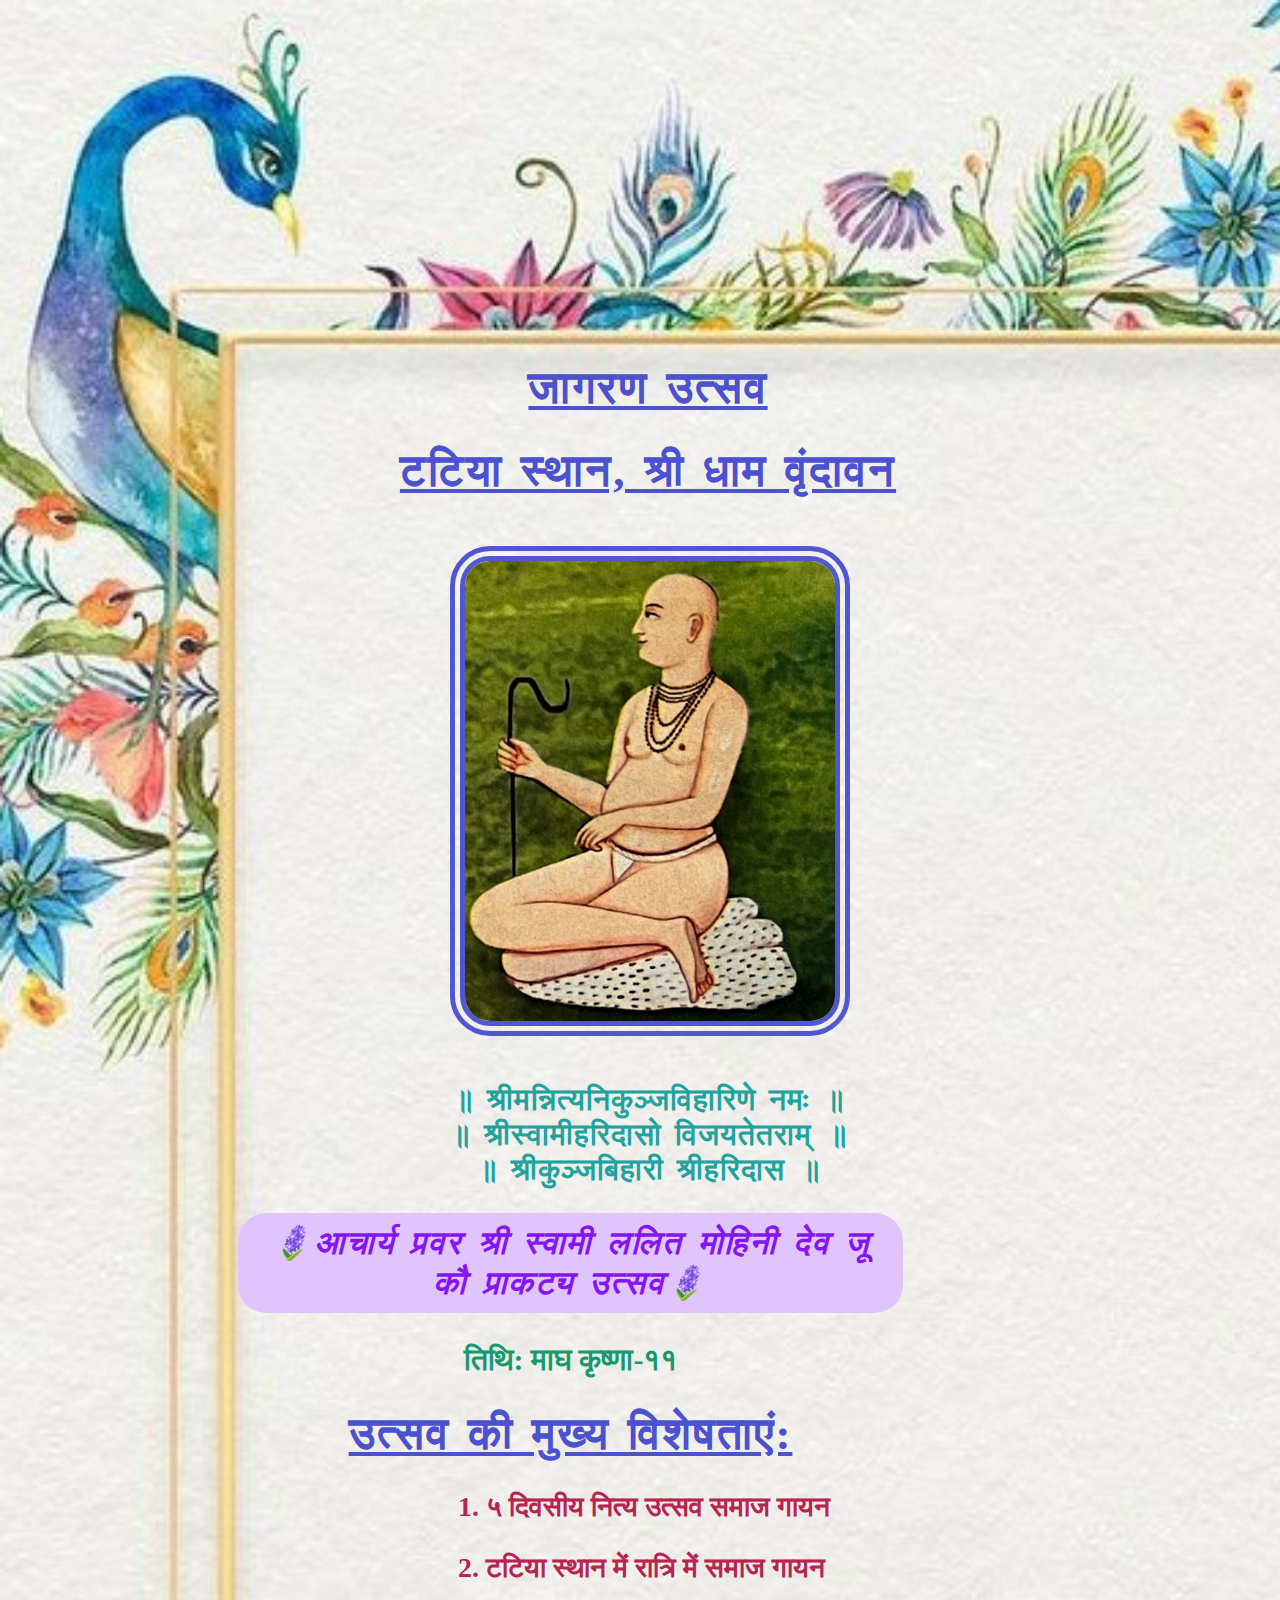
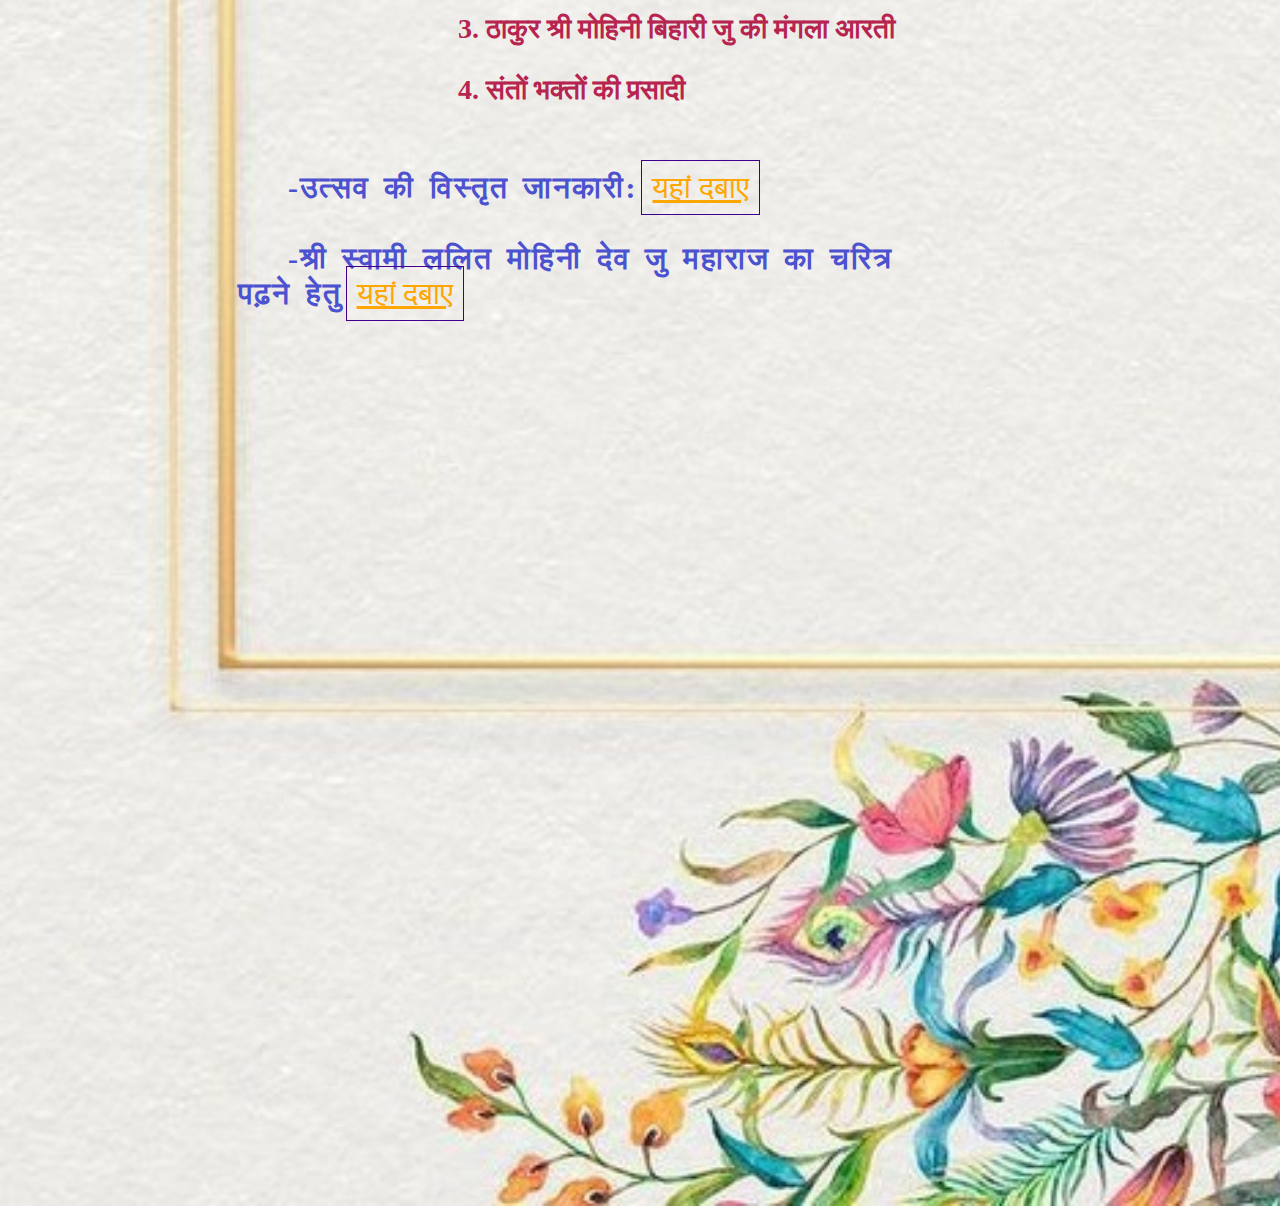
<file: invitation/index.html>
<!DOCTYPE html>
<html lang="en">
<head>
    <meta charset="UTF-8">
    <meta name="viewport" content="width=device-width, initial-scale=1.0">
    <title>Document</title>
    <link rel="stylesheet" href="assets/css/style.css">
</head>
<body style=" background-image: url(./assets/img/download\ \(10\).jpeg); background-repeat: no-repeat; width: 100%; background-size: cover; height: 310vh;">
       <br><br><br>
    <center><div class="hb"> 
                <h1 style="text-decoration: underline;">जागरण उत्सव</h1>
                <h1 style="text-decoration: underline;">टटिया स्थान, श्री धाम वृंदावन</h1>
            </div></center><br>
        
    
        <!-- <div class="ph" style="padding-left: 160px;">
            <img src="assets/img/pk.jpg" alt="" class="pk">
        </div> -->
        
        
          <center>
            <div class="ph"></div>
             <img src="assets/img/8.png" style="width: 470 px; height: 460px; border: 15px double #5157d2; border-radius: 40px;">
        </div>
          </center> 
        <br>
        <center><h2 style="font-size: 30px; text-align: center; color: #20A39E; letter-spacing: 1px;word-spacing: 5px;">॥ श्रीमन्नित्यनिकुञ्जविहारिणे नमः ॥<br>
            ॥ श्रीस्वामीहरिदासो विजयतेतराम् ॥<br>
            ॥ श्रीकुञ्जबिहारी श्रीहरिदास ॥</h2></center>
        
            <div style=" padding: 0px 385px 10px 230px ;">
                <div class="main">
                    
                        <h1 style="color: #8515F4; font-size: 33px; background-color: #DFC5FC; padding: 10px 0px 10px 0px; width: auto; border-radius: 28px;"><i>🪻आचार्य प्रवर श्री स्वामी ललित मोहिनी देव जू कौ प्राकट्य उत्सव🪻</i></h1>
                        <p style="color: rgb(24, 152, 109); font-size: 30px; text-align: center; font-weight: bolder;"> तिथि: माघ कृष्णा-११</p>
                        
                        <h1 ><u>उत्सव की मुख्य विशेषताएं:</u></h1>
                        <p class="pr">1. ५ दिवसीय नित्य उत्सव समाज गायन</p>
                        <p class="pr">2. टटिया स्थान में रात्रि में समाज गायन</p>
                        <p class="pr">3. ठाकुर श्री मोहिनी बिहारी जु की मंगला आरती</p>
                        <p class="pr">4. संतों भक्तों की प्रसादी</p>
                        <p class="pr"></p>   <br><br>
                    </div>
                    <div style="padding: 0px 0px 10px 0px  ;">
                        <label style="color: #4b51cf;
                        text-align: center;
                        font-size: 30px;
                        letter-spacing: 2px; font-weight: bolder; padding-left: 50px;
                        word-spacing: 5px;"> -उत्सव की विस्तृत जानकारी:</label>  
                        
                       <a href="assets/samaj.html" style="border: 1px solid #3f008d; ; padding: 10px; font-size: 30px; color: #ffa600;">यहां दबाए</a>
                        <br><br><br><label style="color: #4b51cf;
                        text-align: center;
                        font-size: 30px;
                        letter-spacing: 2px; font-weight: bolder; padding-left: 50px;
                        word-spacing: 5px;"> -श्री स्वामी ललित मोहिनी देव जु महाराज का चरित्र पढ़ने हेतु</label>
                        <a href="assets/charitr.html" style="border: 1px solid #3f008d; ; padding: 10px; font-size: 30px; color: #ffa600;">यहां दबाए</a><br><br><br>
                </div>

            </div><br><br>
                <div>
                    <h1></h1>
                </div>



</body>
</html>
</file>
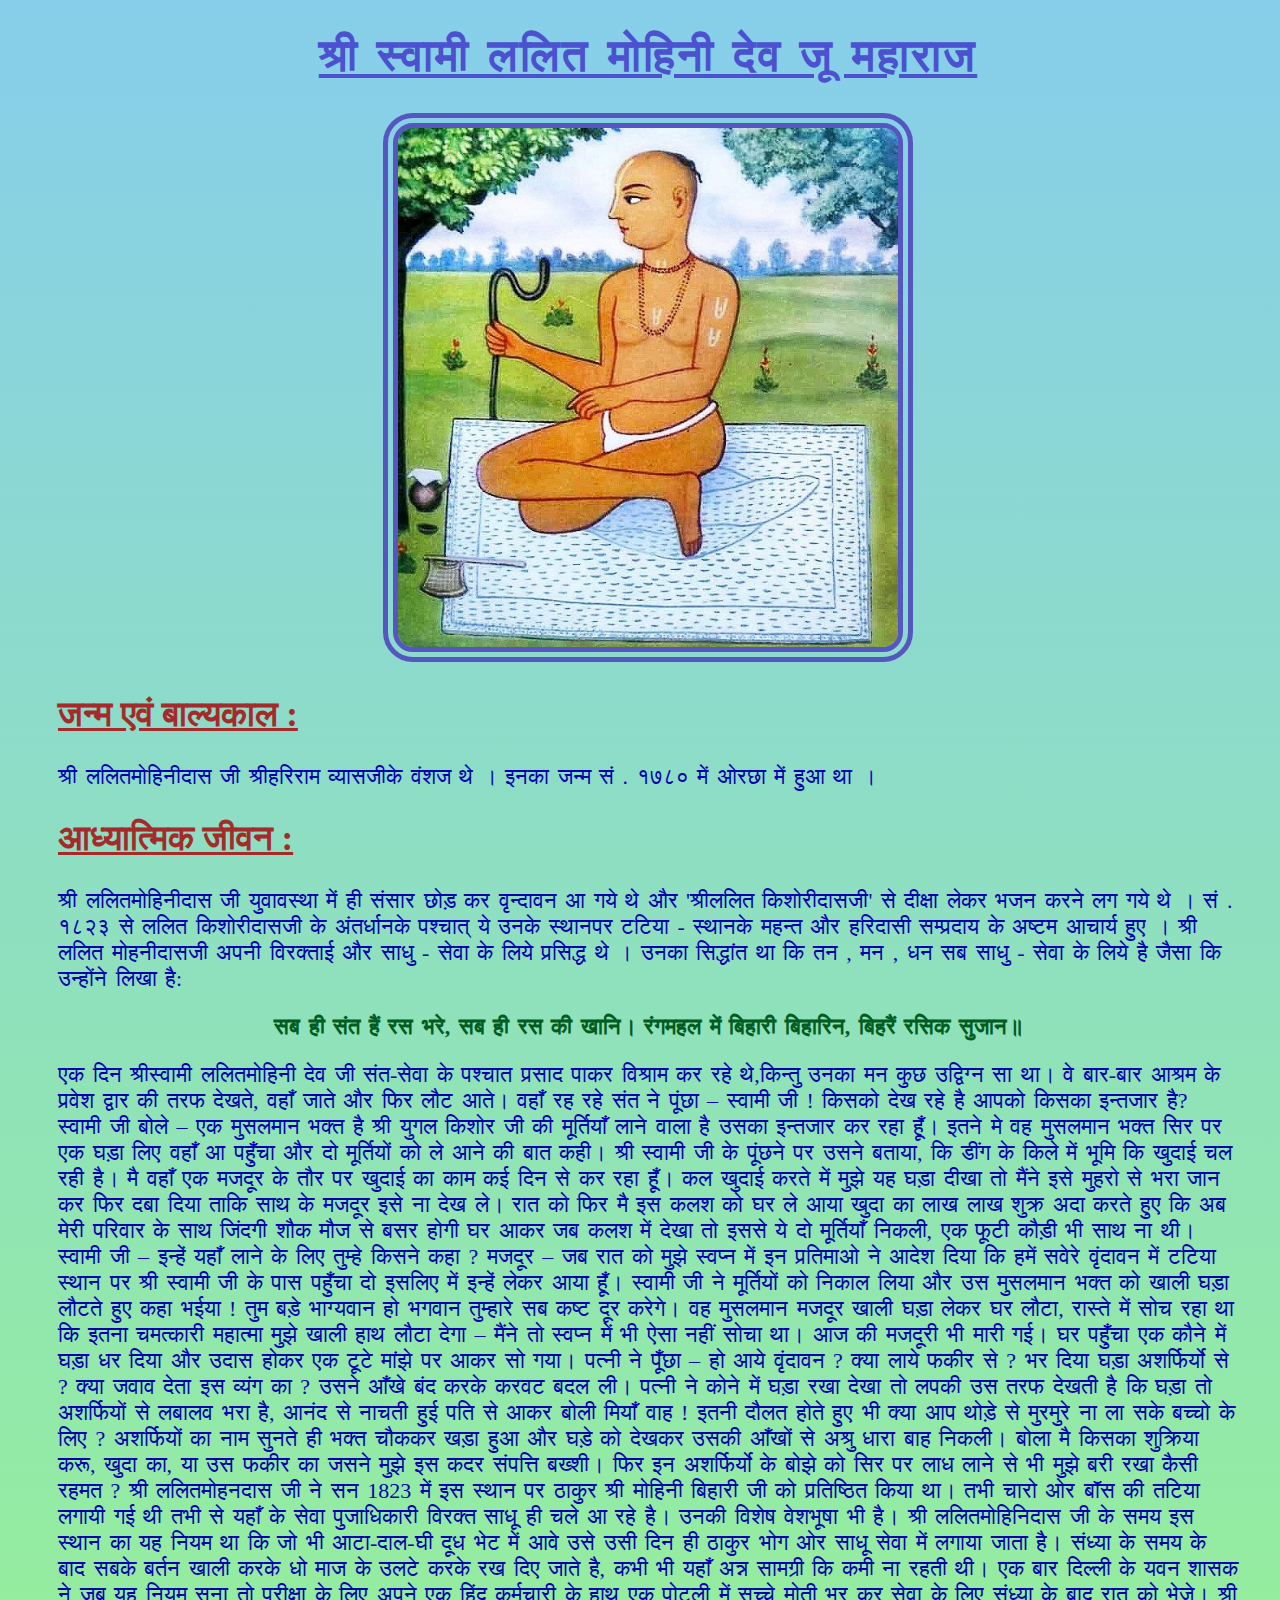
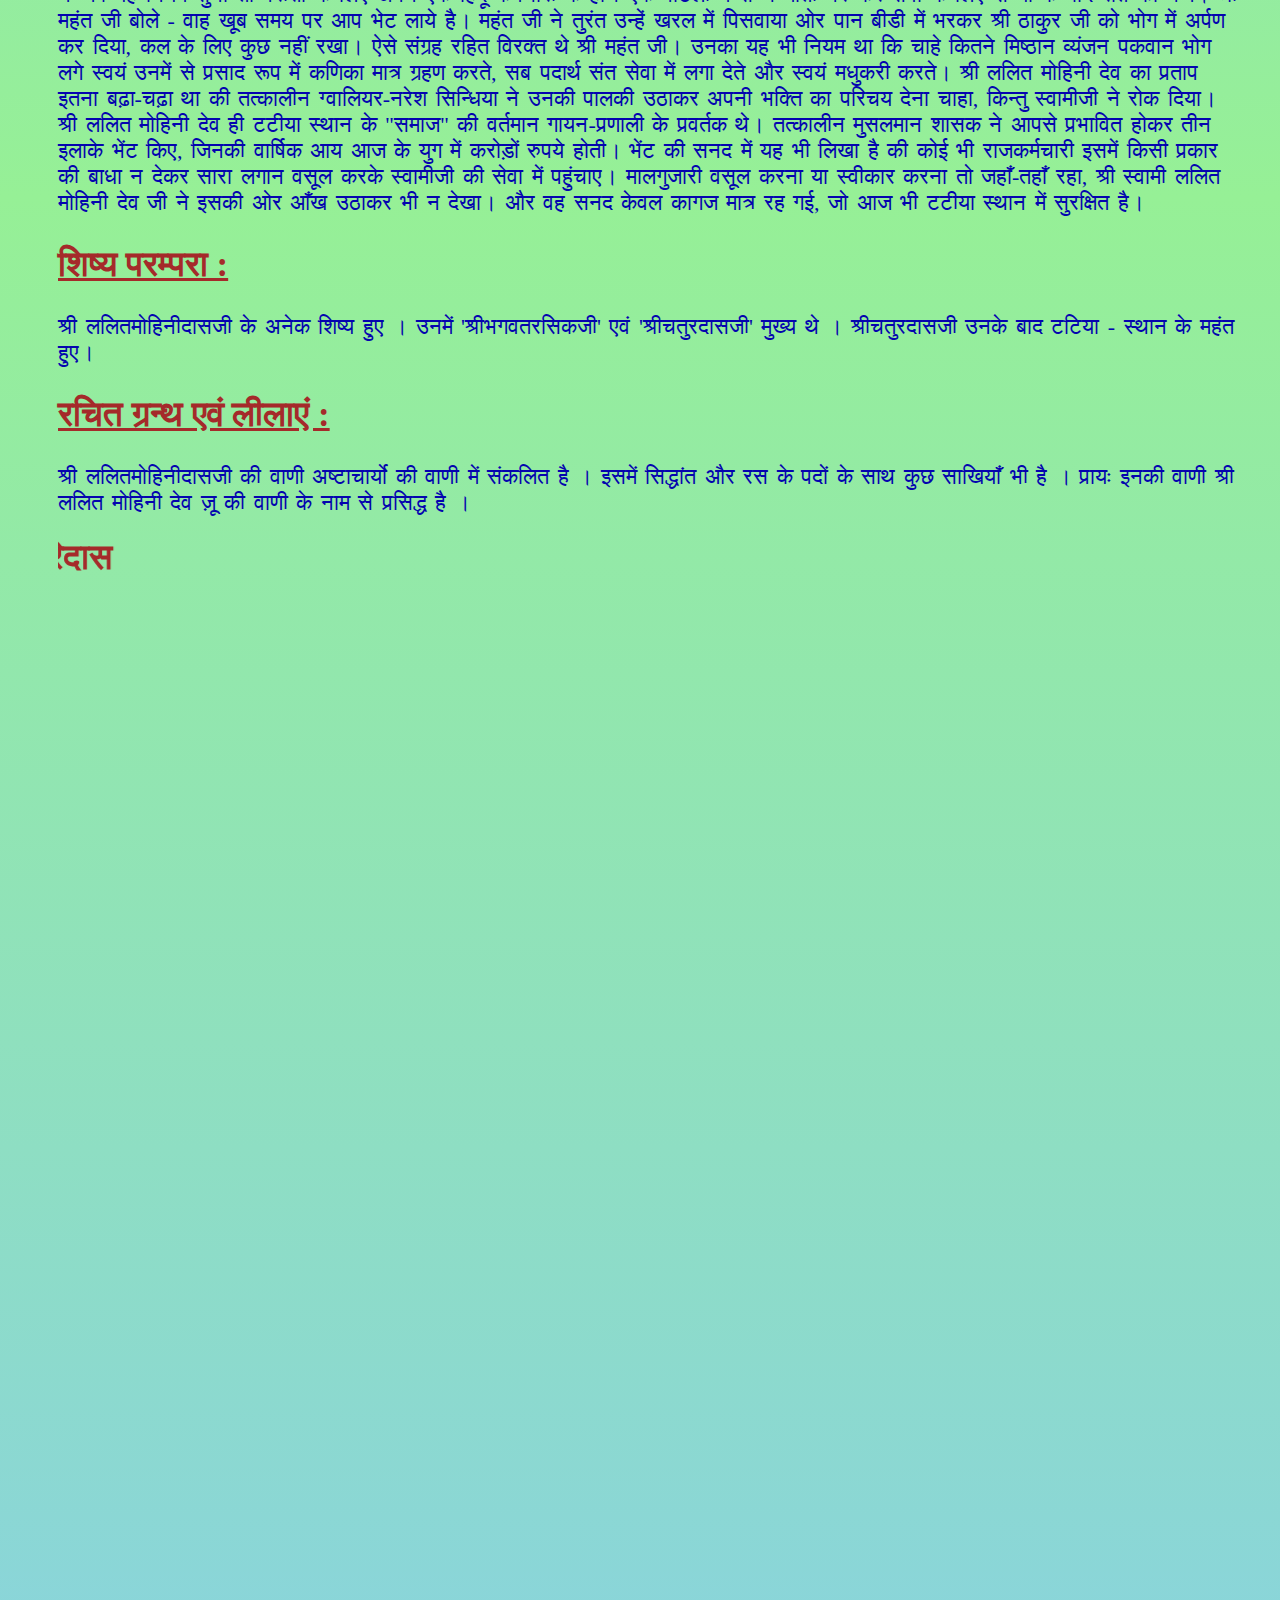
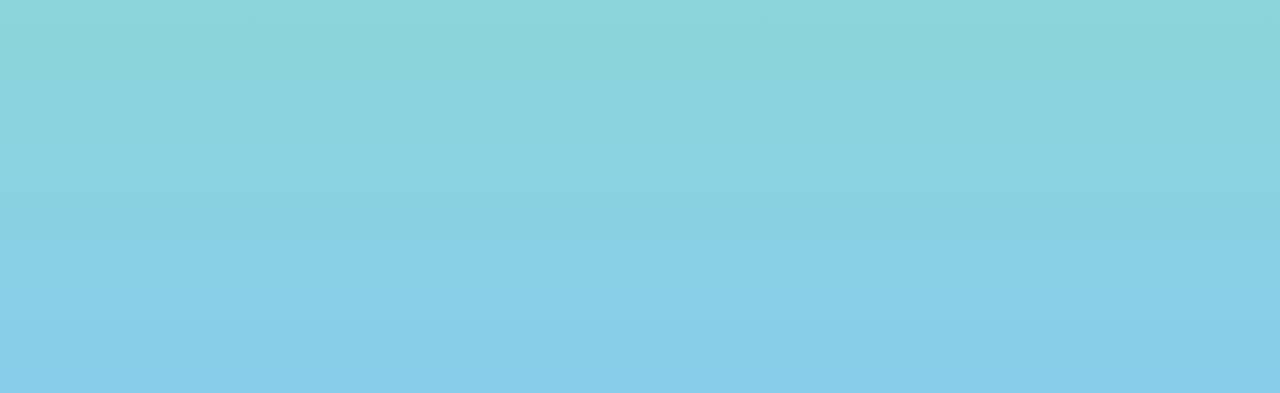
<file: invitation/assets/charitr.html>
<!DOCTYPE html>
<html lang="en">
<head>
    <meta charset="UTF-8">
    <meta name="viewport" content="width=device-width, initial-scale=1.0">
    <title>Document</title>
    <link rel="stylesheet" href="css/style.css">
</head>
<body style="background-image: linear-gradient(skyblue,rgb(150, 240, 150),skyblue); background-repeat: no-repeat; width: 100%; background-size: cover; height: 395vh;">
    <h1><u>श्री स्वामी ललित मोहिनी देव जू महाराज</u></h1>
    <div>
        <center><img src="img/md.jpg" style="border: 15px double rgb(86, 86, 192); border-radius: 30px; width: 500px;"></center>
    </div>
    <div style="padding-left: 50px; padding-right: 50px;">
    <h2 style=" color: brown ; font-size: 35px; text-decoration: underline;">जन्म एवं बाल्यकाल :</h2>
       <p style="color: rgb(4, 4, 175); font-size: 22px; word-spacing: 3px;"> श्री ललितमोहिनीदास जी श्रीहरिराम व्यासजीके वंशज थे । इनका जन्म सं . १७८० में ओरछा में हुआ था । </p>
        
        <h2 style=" color: brown ; font-size: 35px; text-decoration: underline;">आध्यात्मिक जीवन :</h2>
       <p style="color: rgb(4, 4, 175); font-size: 22px;word-spacing: 3px; "> श्री ललितमोहिनीदास जी युवावस्था में ही संसार छोड़ कर वृन्दावन आ गये थे और 'श्रीललित किशोरीदासजी' से दीक्षा लेकर भजन करने लग गये थे । सं . १८२३ से ललित किशोरीदासजी के अंतर्धानके पश्चात् ये उनके स्थानपर टटिया - स्थानके महन्त और हरिदासी सम्प्रदाय के अष्टम आचार्य हुए । 
        श्री ललित मोहनीदासजी अपनी विरक्ताई और साधु - सेवा के लिये प्रसिद्ध थे । उनका सिद्धांत था कि तन , मन , धन सब साधु - सेवा के लिये है जैसा कि उन्होंने लिखा है: </p>
        
       <p style="color: rgb(1, 92, 33); font-size: 22px; word-spacing: 3px; font-weight: bold; text-align: center;"> सब ही संत हैं रस भरे, सब ही रस की खानि।
        रंगमहल में बिहारी बिहारिन, बिहरैं रसिक सुजान॥
        </p>
        <p style="color: rgb(4, 4, 175); font-size: 22px; word-spacing: 3px;">एक दिन श्रीस्वामी ललितमोहिनी देव जी संत-सेवा के पश्चात प्रसाद पाकर विश्राम कर रहे थे,किन्तु उनका मन कुछ उद्विग्न सा था। वे बार-बार आश्रम के प्रवेश द्वार की तरफ देखते, वहाँ जाते और फिर लौट आते। वहाँ रह रहे संत ने पूंछा – स्वामी जी ! किसको देख रहे है आपको किसका इन्तजार है?
            स्वामी जी बोले – एक मुसलमान भक्त है श्री युगल किशोर जी की मूर्तियाँ लाने वाला है उसका इन्तजार कर रहा हूँ। इतने मे वह मुसलमान भक्त सिर पर एक घड़ा लिए वहाँ आ पहुँचा और दो मूर्तियों को ले आने की बात कही। श्री स्वामी जी के पूंछने पर उसने बताया, कि डींग के किले में भूमि कि खुदाई चल रही है।
            मै वहाँ एक मजदूर के तौर पर खुदाई का काम कई दिन से कर रहा हूँ। कल खुदाई करते में मुझे यह घड़ा दीखा तो मैंने इसे मुहरो से भरा जान कर फिर दबा दिया ताकि साथ के मजदूर इसे ना देख ले। रात को फिर मै इस कलश को घर ले आया खुदा का लाख लाख शुक्र अदा करते हुए कि अब मेरी परिवार के साथ जिंदगी शौक मौज से बसर होगी घर आकर जब कलश में देखा तो इससे ये दो मूर्तियाँ निकली, एक फूटी कौड़ी भी साथ ना थी।
            स्वामी जी – इन्हें यहाँ लाने के लिए तुम्हे किसने कहा ?
            मजदूर – जब रात को मुझे स्वप्न में इन प्रतिमाओ ने आदेश दिया कि हमें सवेरे वृंदावन में टटिया स्थान पर श्री स्वामी जी के पास पहुँचा दो इसलिए में इन्हें लेकर आया हूँ।
            स्वामी जी ने मूर्तियों को निकाल लिया और उस मुसलमान भक्त को खाली घड़ा लौटते हुए कहा भईया ! तुम बड़े भाग्यवान हो भगवान तुम्हारे सब कष्ट दूर करेगे। वह मुसलमान मजदूर खाली घड़ा लेकर घर लौटा, रास्ते में सोच रहा था कि इतना चमत्कारी महात्मा मुझे खाली हाथ लौटा देगा – मैंने तो स्वप्न में भी ऐसा नहीं सोचा था। आज की मजदूरी भी मारी गई। घर पहुँचा एक कौने में घड़ा धर दिया और उदास होकर एक टूटे मांझे पर आकर सो गया।
            पत्नी ने पूँछा – हो आये वृंदावन ?
            क्या लाये फकीर से ?
            भर दिया घड़ा अशर्फिर्यो से ?
            क्या जवाव देता इस व्यंग का ?
            उसने आँखे बंद करके करवट बदल ली। पत्नी ने कोने में घड़ा रखा देखा तो लपकी उस तरफ देखती है कि घड़ा तो अशर्फियों से लबालव भरा है, आनंद से नाचती हुई पति से आकर बोली मियाँ वाह ! इतनी दौलत होते हुए भी क्या आप थोड़े से मुरमुरे ना ला सके बच्चो के लिए ? अशर्फियों का नाम सुनते ही भक्त चौककर खड़ा हुआ और घड़े को देखकर उसकी आँखों से अश्रु धारा बाह निकली। बोला मै किसका शुक्रिया करू, खुदा का, या उस फकीर का जसने मुझे इस कदर संपत्ति बख्शी। फिर इन अशर्फिर्यो के बोझे को सिर पर लाध लाने से भी मुझे बरी रखा कैसी रहमत ?
            श्री ललितमोहनदास जी ने सन 1823 में इस स्थान पर ठाकुर श्री मोहिनी बिहारी जी को प्रतिष्ठित किया था। तभी चारो ओर बॉस की तटिया लगायी गई थी तभी से यहाँ के सेवा पुजाधिकारी विरक्त साधू ही चले आ रहे है। उनकी विशेष वेशभूषा भी है।
            श्री ललितमोहिनिदास जी के समय इस स्थान का यह नियम था कि जो भी आटा-दाल-घी दूध भेट में आवे उसे उसी दिन ही ठाकुर भोग ओर साधू सेवा में लगाया जाता है। संध्या के समय के बाद सबके बर्तन खाली करके धो माज के उलटे करके रख दिए जाते है, कभी भी यहाँ अन्न सामग्री कि कमी ना रहती थी। एक बार दिल्ली के यवन शासक ने जब यह नियम सुना तो परीक्षा के लिए अपने एक हिंदू कर्मचारी के हाथ एक पोटली में सच्चे मोती भर कर सेवा के लिए संध्या के बाद रात को भेजे।
            श्री महंत जी बोले - वाह खूब समय पर आप भेट लाये है। महंत जी ने तुरंत उन्हें खरल में पिसवाया ओर पान बीडी में भरकर श्री ठाकुर जी को भोग में अर्पण कर दिया, कल के लिए कुछ नहीं रखा। ऐसे संग्रह रहित विरक्त थे श्री महंत जी। उनका यह भी नियम था कि चाहे कितने मिष्ठान व्यंजन पकवान भोग लगे स्वयं उनमें से प्रसाद रूप में कणिका मात्र ग्रहण करते, सब पदार्थ संत सेवा में लगा देते और स्वयं मधुकरी करते।
            श्री ललित मोहिनी देव का प्रताप इतना बढ़ा-चढ़ा था की तत्कालीन ग्वालियर-नरेश सिन्धिया ने उनकी पालकी उठाकर अपनी भक्ति का परिचय देना चाहा, किन्तु स्वामीजी ने रोक दिया।
            श्री ललित मोहिनी देव ही टटीया स्थान के "समाज" की वर्तमान गायन-प्रणाली के प्रवर्तक थे। तत्कालीन मुसलमान शासक ने आपसे प्रभावित होकर तीन इलाके भेंट किए, जिनकी वार्षिक आय आज के युग में करोड़ों रुपये होती। भेंट की सनद में यह भी लिखा है की कोई भी राजकर्मचारी इसमें किसी प्रकार की बाधा न देकर सारा लगान वसूल करके स्वामीजी की सेवा में पहुंचाए। मालगुजारी वसूल करना या स्वीकार करना तो जहाँ-तहाँ रहा, श्री स्वामी ललित मोहिनी देव जी ने इसकी ओर आँख उठाकर भी न देखा। और वह सनद केवल कागज मात्र रह गई, जो आज भी टटीया स्थान में सुरक्षित है।</p>
            
           <h2  style=" color: brown ; font-size: 35px; text-decoration: underline;"> शिष्य परम्परा :</h2>
           <p style="color: rgb(4, 4, 175); font-size: 22px; word-spacing: 3px;"> श्री ललितमोहिनीदासजी के अनेक शिष्य हुए । उनमें 'श्रीभगवतरसिकजी' एवं 'श्रीचतुरदासजी' मुख्य थे । श्रीचतुरदासजी उनके बाद टटिया - स्थान के महंत हुए। </p>
            
        <h2  style=" color: brown ; font-size: 35px; text-decoration: underline;">रचित ग्रन्थ एवं लीलाएं :</h2>
           <p style="color: rgb(4, 4, 175); font-size: 22px; word-spacing: 3px;"> श्री ललितमोहिनीदासजी की वाणी अष्टाचार्यो की वाणी में संकलित है । इसमें सिद्धांत और रस के पदों के साथ कुछ साखियाँ भी है । प्रायः इनकी वाणी श्री ललित मोहिनी देव ज़ू की वाणी के नाम से प्रसिद्ध है ।</p>
            
            <marquee behavior="" direction="right" style="color: brown ; font-size: 35px; font-weight: bolder;"> श्री हरिदास श्री हरिदास श्री हरिदास श्री हरिदास श्री हरिदास श्री हरिदास श्री हरिदास श्री हरिदास श्री हरिदास श्री हरिदास श्री हरिदास श्री हरिदास श्री हरिदास श्री हरिदास</marquee>
        </div>

        </body>

</html>
</file>
<file: invitation/assets/css/style.css>
.d1{
    font-size: 20px;
    letter-spacing: 20px;
}
.pk{
    border: 15px solid #d56ba7;
    width: 650px;
    border-radius: 40px;
    height: 560px;
    
}
.im{
    text-align: center;
    font-size: 70px;
    display:  ;
    color: lavender;
    width: 33%;
}
h1{
    color: #4b51cf;
    text-align: center;
    font-size: 45px;
    letter-spacing: 2px;
    word-spacing: 5px;
    padding-left: 80px;
    padding-right: 80px;
    margin-top: ;
    font-weight:bolder;
}
.hb{
    /* border: 8px solid #D65780; 
    border-radius: 30px ; 
    background-image: linear-gradient(pink, white, pink); 
    width: 1000px; */
    padding-top: 270px;
    background-color:;
    border-radius: ;
    text-decoration:;
}
.ph{
    display: inline-block;
}
.main{
    
    width: auto;
   
   
}
.pr{
    color: #B6244F;
    font-size: 28px;
    margin-left: 220px;
    font-weight: bold;
}
.sm1{
    display: inline-block;
}
.sm2{
    display: inline-block
}
</file>
